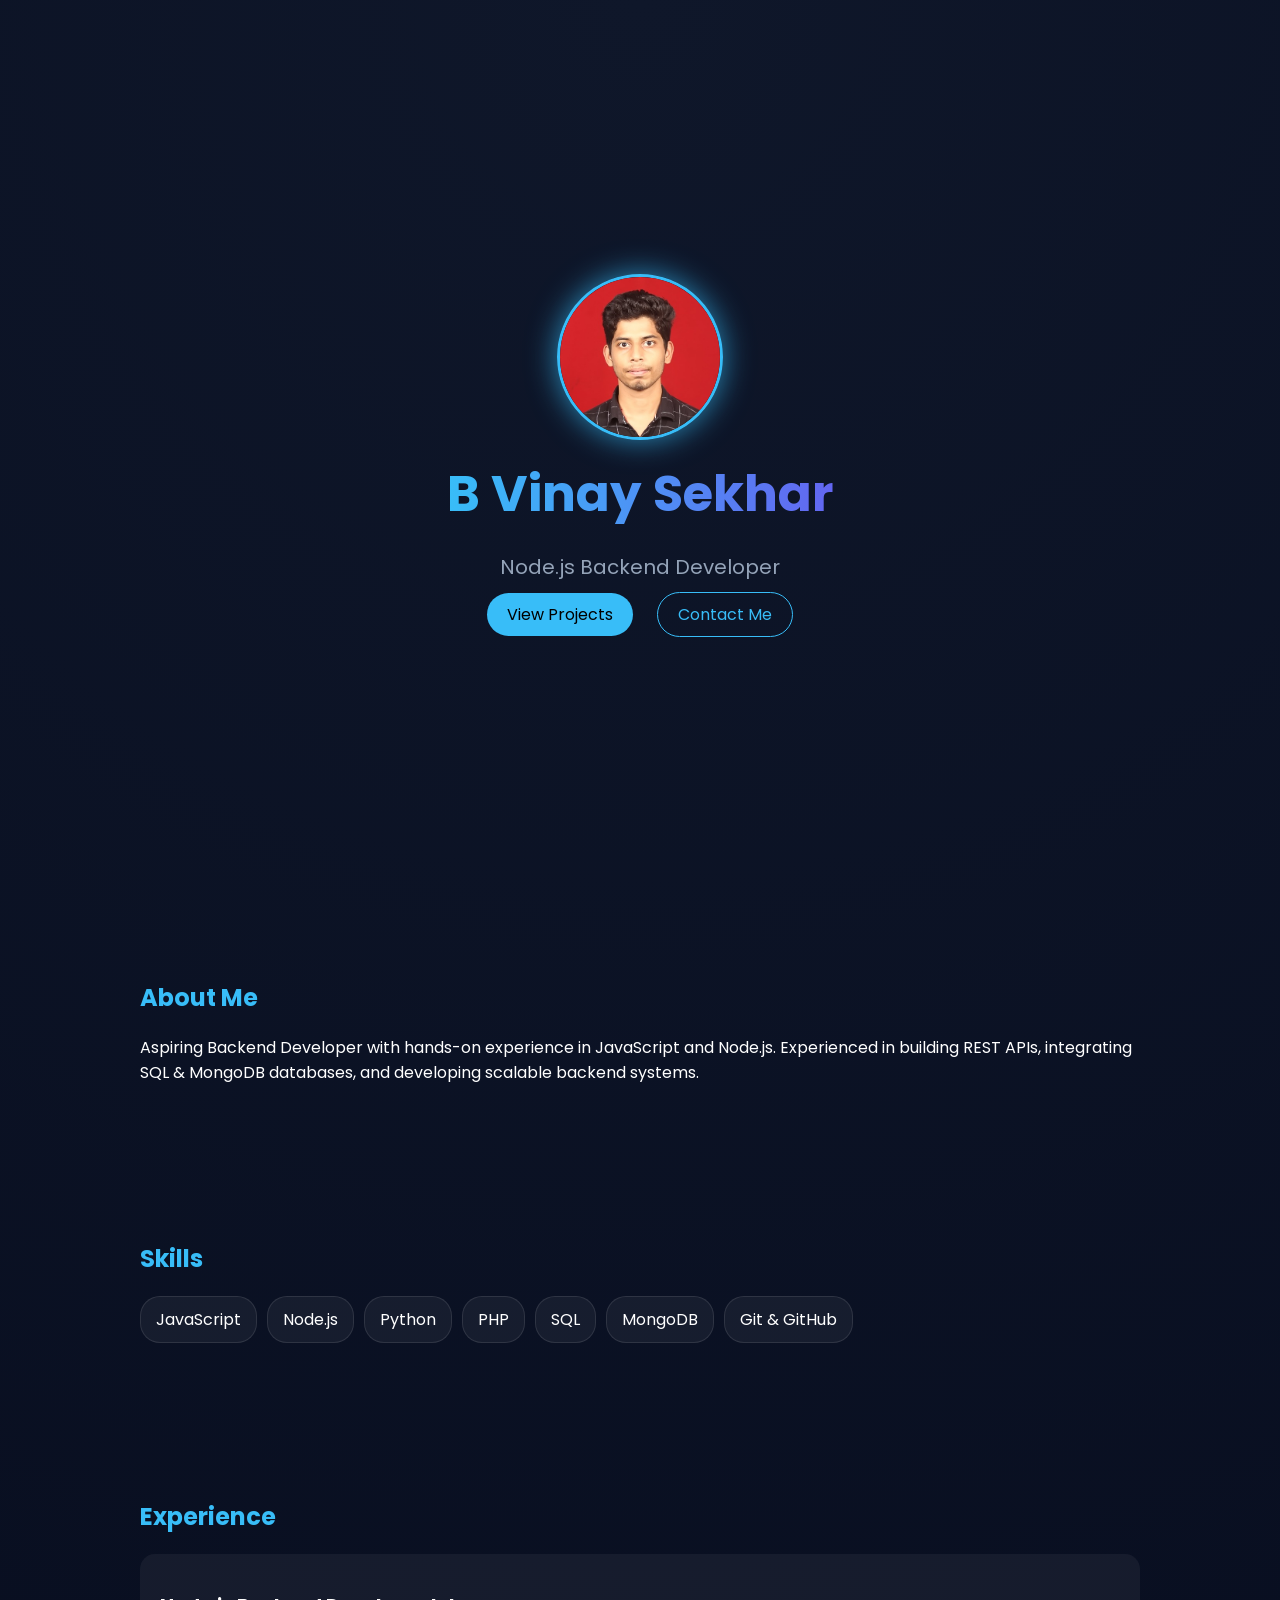
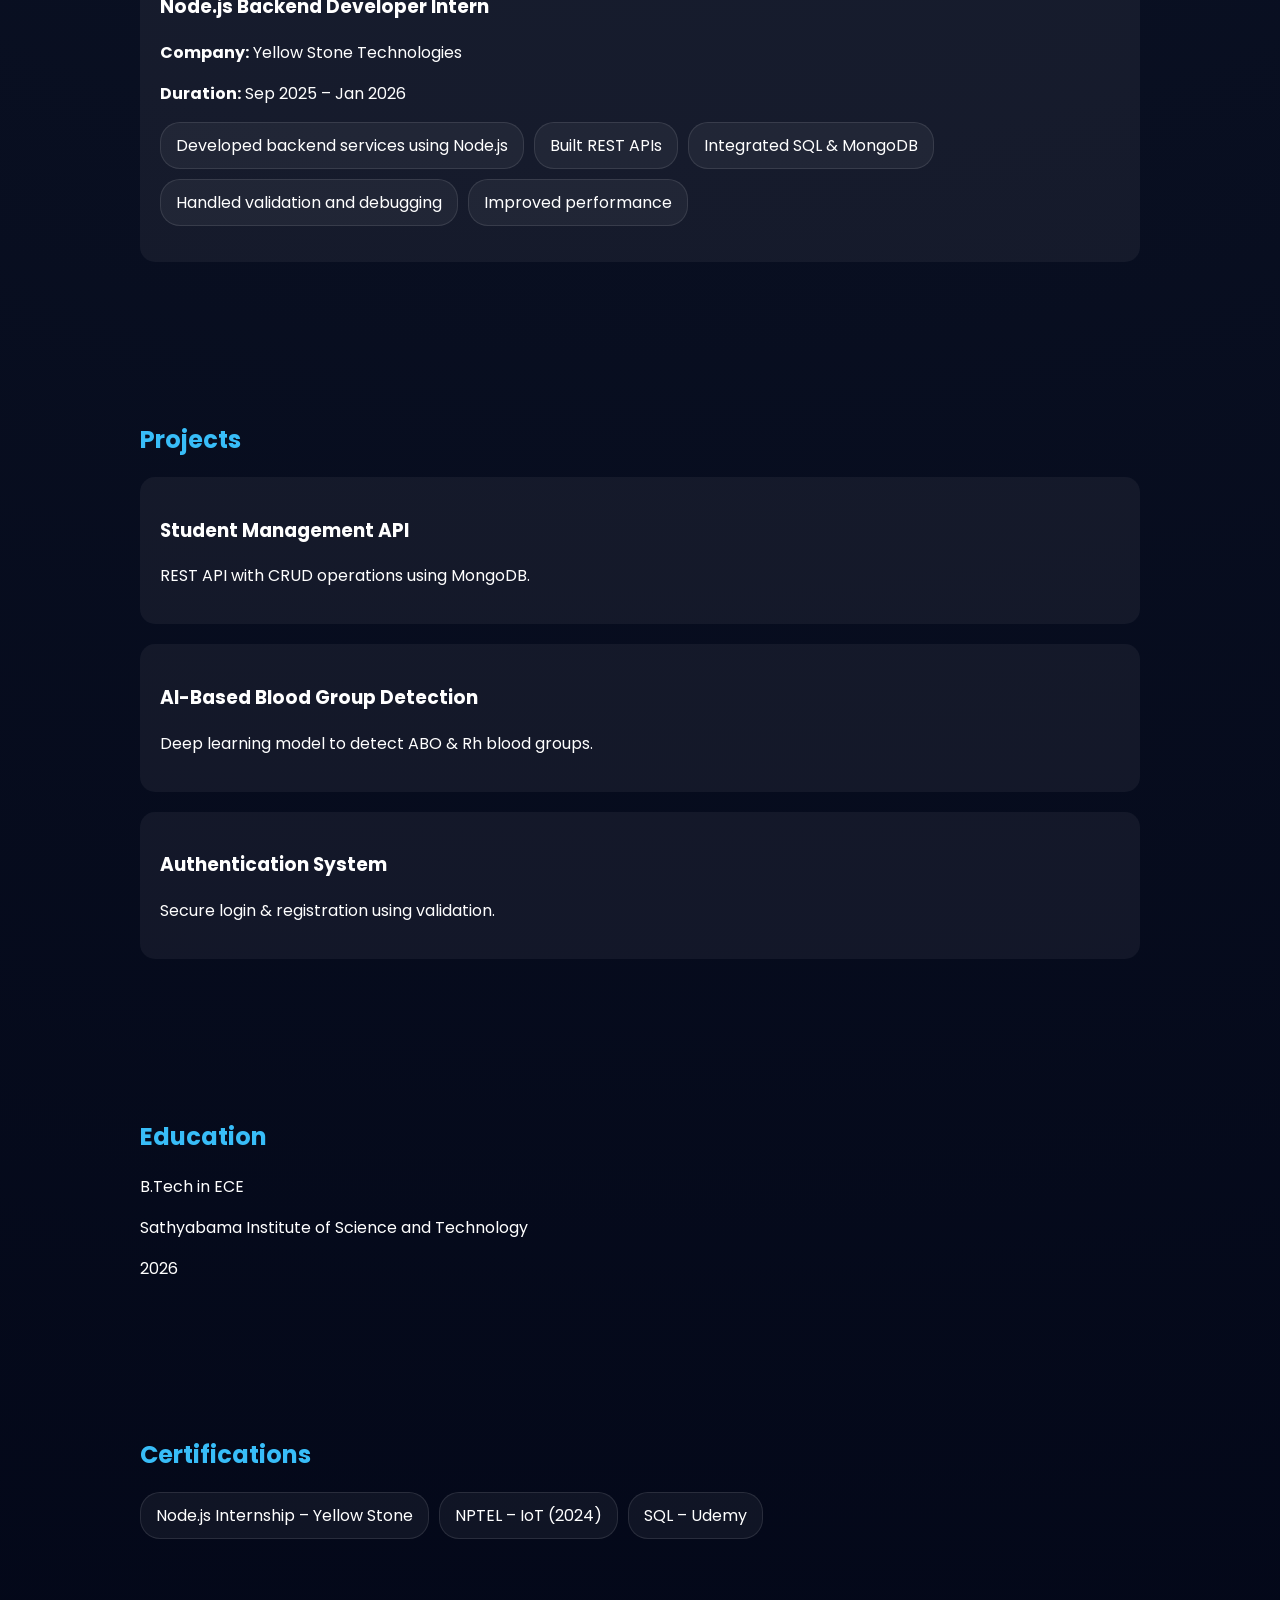
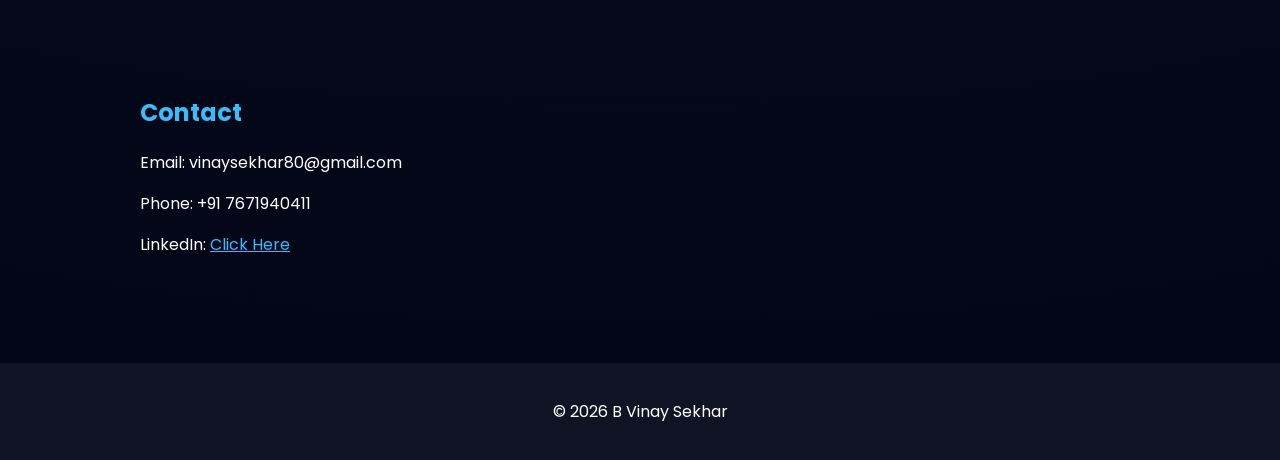
<file: index.html>
<!DOCTYPE html>
<html lang="en">
<head>
  <meta charset="UTF-8">
  <title>B Vinay Sekhar Portfolio</title>
  <link rel="stylesheet" href="style.css">
</head>
<body>

<!-- HERO -->
<header class="hero">
  <div class="hero-content">
    <img src="profile.jpg" alt="Vinay" class="profile-pic">

    <h1>B Vinay Sekhar</h1>
    <p class="tagline">Node.js Backend Developer</p>

    <div class="buttons">
      <a href="#projects" class="btn">View Projects</a>
      <a href="#contact" class="btn-outline">Contact Me</a>
    </div>
  </div>
</header>

<!-- ABOUT -->
<section id="about">
  <h2>About Me</h2>
  <p>
    Aspiring Backend Developer with hands-on experience in JavaScript and Node.js. 
    Experienced in building REST APIs, integrating SQL & MongoDB databases, and 
    developing scalable backend systems.
  </p>
</section>

<!-- SKILLS -->
<section id="skills">
  <h2>Skills</h2>
  <ul>
    <li>JavaScript</li>
    <li>Node.js</li>
    <li>Python</li>
    <li>PHP</li>
    <li>SQL</li>
    <li>MongoDB</li>
    <li>Git & GitHub</li>
  </ul>
</section>

<!-- EXPERIENCE -->
<section id="experience">
  <h2>Experience</h2>
  <div class="card">
    <h3>Node.js Backend Developer Intern</h3>
    <p><strong>Company:</strong> Yellow Stone Technologies</p>
    <p><strong>Duration:</strong> Sep 2025 – Jan 2026</p>

    <ul>
      <li>Developed backend services using Node.js</li>
      <li>Built REST APIs</li>
      <li>Integrated SQL & MongoDB</li>
      <li>Handled validation and debugging</li>
      <li>Improved performance</li>
    </ul>
  </div>
</section>

<!-- PROJECTS -->
<section id="projects">
  <h2>Projects</h2>

  <div class="card">
    <h3>Student Management API</h3>
    <p>REST API with CRUD operations using MongoDB.</p>
  </div>

  <div class="card">
    <h3>AI-Based Blood Group Detection</h3>
    <p>Deep learning model to detect ABO & Rh blood groups.</p>
  </div>

  <div class="card">
    <h3>Authentication System</h3>
    <p>Secure login & registration using validation.</p>
  </div>

</section>

<!-- EDUCATION -->
<section id="education">
  <h2>Education</h2>
  <p>B.Tech in ECE</p>
  <p>Sathyabama Institute of Science and Technology</p>
  <p>2026</p>
</section>

<!-- CERTIFICATIONS -->
<section id="certifications">
  <h2>Certifications</h2>
  <ul>
    <li>Node.js Internship – Yellow Stone</li>
    <li>NPTEL – IoT (2024)</li>
    <li>SQL – Udemy</li>
  </ul>
</section>

<!-- CONTACT -->
<section id="contact">
  <h2>Contact</h2>
  <p>Email: vinaysekhar80@gmail.com</p>
  <p>Phone: +91 7671940411</p>
  <p>
    LinkedIn: 
    <a href="https://www.linkedin.com/in/b-vinay-sekhar/" target="_blank">
      Click Here
    </a>
  </p>
</section>

<!-- FOOTER -->
<footer>
  <p>© 2026 B Vinay Sekhar</p>
</footer>

</body>
</html>
</file>
<file: style.css>
@import url('https://fonts.googleapis.com/css2?family=Poppins:wght@300;400;600;700&display=swap');

body {
  margin: 0;
  font-family: 'Poppins', sans-serif;
  background: radial-gradient(circle at top, #0f172a, #020617);
  color: white;
}

/* HERO */
.hero {
  height: 100vh;
  display: flex;
  justify-content: center;
  align-items: center;
  text-align: center;
}

.profile-pic {
  width: 160px;
  height: 160px;
  border-radius: 50%;
  border: 3px solid #38bdf8;
  box-shadow: 0 0 30px rgba(56,189,248,0.7);

  object-fit: cover;
  object-position: center top; /* 🔥 important */
}

.hero h1 {
  font-size: 50px;
  margin: 10px 0;
  background: linear-gradient(90deg, #38bdf8, #6366f1);
  -webkit-background-clip: text;
  color: transparent;
}

.tagline {
  color: #94a3b8;
  font-size: 20px;
}

/* BUTTONS */
.btn, .btn-outline {
  padding: 10px 20px;
  margin: 10px;
  border-radius: 25px;
  text-decoration: none;
  transition: 0.3s;
}

.btn {
  background: #38bdf8;
  color: black;
}

.btn:hover {
  transform: scale(1.1);
}

.btn-outline {
  border: 1px solid #38bdf8;
  color: #38bdf8;
}

.btn-outline:hover {
  background: #38bdf8;
  color: black;
}

/* SECTION */
section {
  padding: 60px 20px;
  max-width: 1000px;
  margin: auto;
}

h2 {
  color: #38bdf8;
}

/* SKILLS */
ul {
  display: flex;
  flex-wrap: wrap;
  gap: 10px;
  padding: 0;
}

ul li {
  list-style: none;
  padding: 10px 15px;
  background: rgba(255,255,255,0.05);
  border-radius: 20px;
  border: 1px solid rgba(255,255,255,0.1);
}

ul li:hover {
  background: #38bdf8;
  color: black;
}

/* CARDS */
.card {
  background: rgba(255,255,255,0.05);
  padding: 20px;
  margin: 20px 0;
  border-radius: 15px;
  transition: 0.3s;
}

.card:hover {
  transform: translateY(-10px);
  box-shadow: 0 0 25px rgba(56,189,248,0.3);
}

/* CONTACT */
a {
  color: #38bdf8;
}

/* FOOTER */
footer {
  text-align: center;
  padding: 20px;
  margin-top: 30px;
  background: rgba(255,255,255,0.05);
}
</file>
